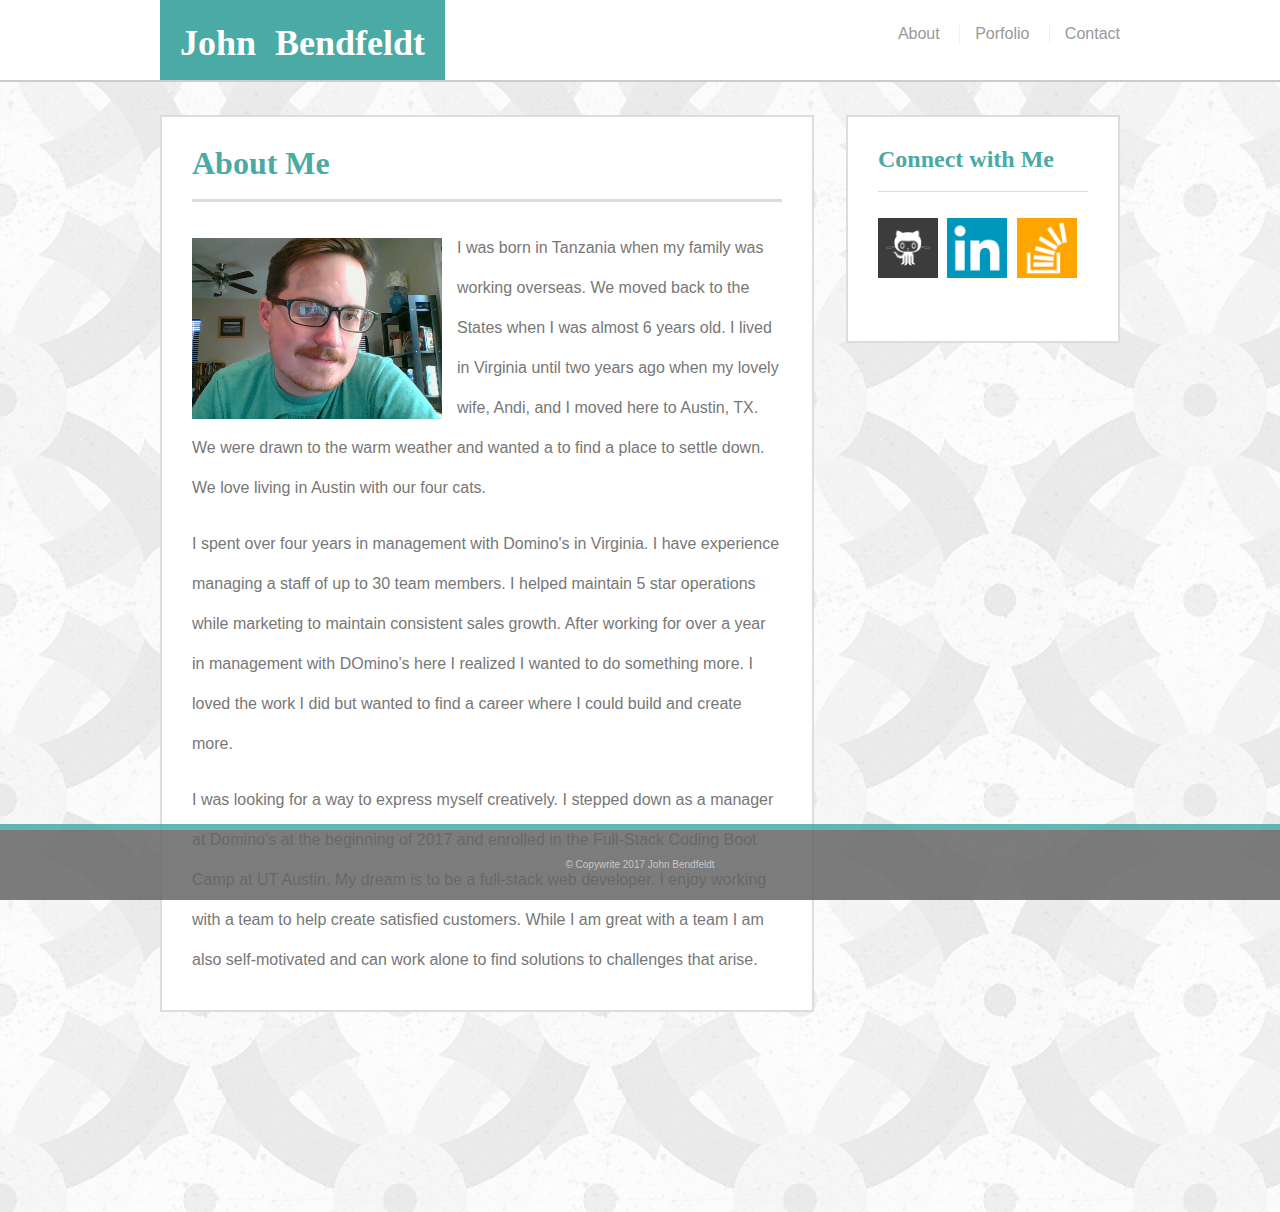
<file: index.html>
<!DOCTYPE html>
<html lang="en-us">
<head>
	<meta charset="UTF-8">
	<meta name="viewport" content="width=device-width">
	<title>Index</title>
	<link rel="stylesheet" type="text/css" href="assets/css/reset.css">
	<link rel="stylesheet" type="text/css" href="assets/css/style.css">
</head>
<div id="main-menu">
	<header>
		<div class="banner">
			<a href="index.html"><h1>John Bendfeldt</h1></a>
<!-- Navigational links. -->
			<nav>
				<a href="index.html">About</a>
				<a href="portfolio.html">Porfolio</a>
				<a href="contact.html">Contact</a>
			</nav>
		</div>
	</header>
</div>
<body>
<!-- Larger content box -->
	<div class="container">
		<section class="content">
			<h2>About Me</h2>
			<br>
			<img src="assets/images/myface.jpg" id="face">
			<p>I was born in Tanzania when my family was working overseas. We moved back to the States when I was almost 6 years old. I lived in Virginia until two years ago when my lovely wife, Andi, and I moved here to Austin, TX. We were drawn to the warm weather and wanted a to find a place to settle down. We love living in Austin with our four cats.</p>
			<br>
			<p>I spent over four years in management with Domino's in Virginia. I have experience managing a staff of up to 30 team members. I helped maintain 5 star operations while marketing to maintain consistent sales growth. After working for over a year in management with DOmino’s here I realized I wanted to do something more. I loved the work I did but wanted to find a career where I could build and create more.</p>
			<br>
			<p>I was looking for a way to express myself creatively. I stepped down as a manager at Domino’s at the beginning of 2017 and enrolled in the Full-Stack Coding Boot Camp at UT Austin. My dream is to be a full-stack web developer. I enjoy working with a team to help create satisfied customers. While I am great with a team I am also self-motivated and can work alone to find solutions to challenges that arise.</p>
		</section>
<!-- Connect with me box -->
		<section class="connect">
			<h3>Connect with Me</h3>
			<br>
			<a href="https://github.com/alil0rphan" target="_blank"><img src="assets/images/Github-icon.png" class="icons" alt="Github-icon" title="GitHub"></a>
			<a href="https://www.linkedin.com/in/john-bendfeldt-b32736130/" target="_blank"><img src="assets/images/linkedin-icon.png" class="icons" alt="linkedin-icon" title="LinkedIn"></a>
			<a href="http://stackoverflow.com/users/7700030/john-bendfeldt" target="_blank"><img src="assets/images/stackoverflow-icon.png" class="icons" alt="stackoverflow-icon" title="Stackoverflow"></a>
		</section>
	</div>
</body>
<footer>
	© Copywrite 2017 John Bendfeldt
</footer>
<!-- makes the header transparent on scroll -->
<script type="text/javascript">
	window.addEventListener('scroll', function () {
  	document.body.classList[
    window.scrollY > 20 ? 'add': 'remove'
  ]('scrolled');
});
</script>
</html>
</file>
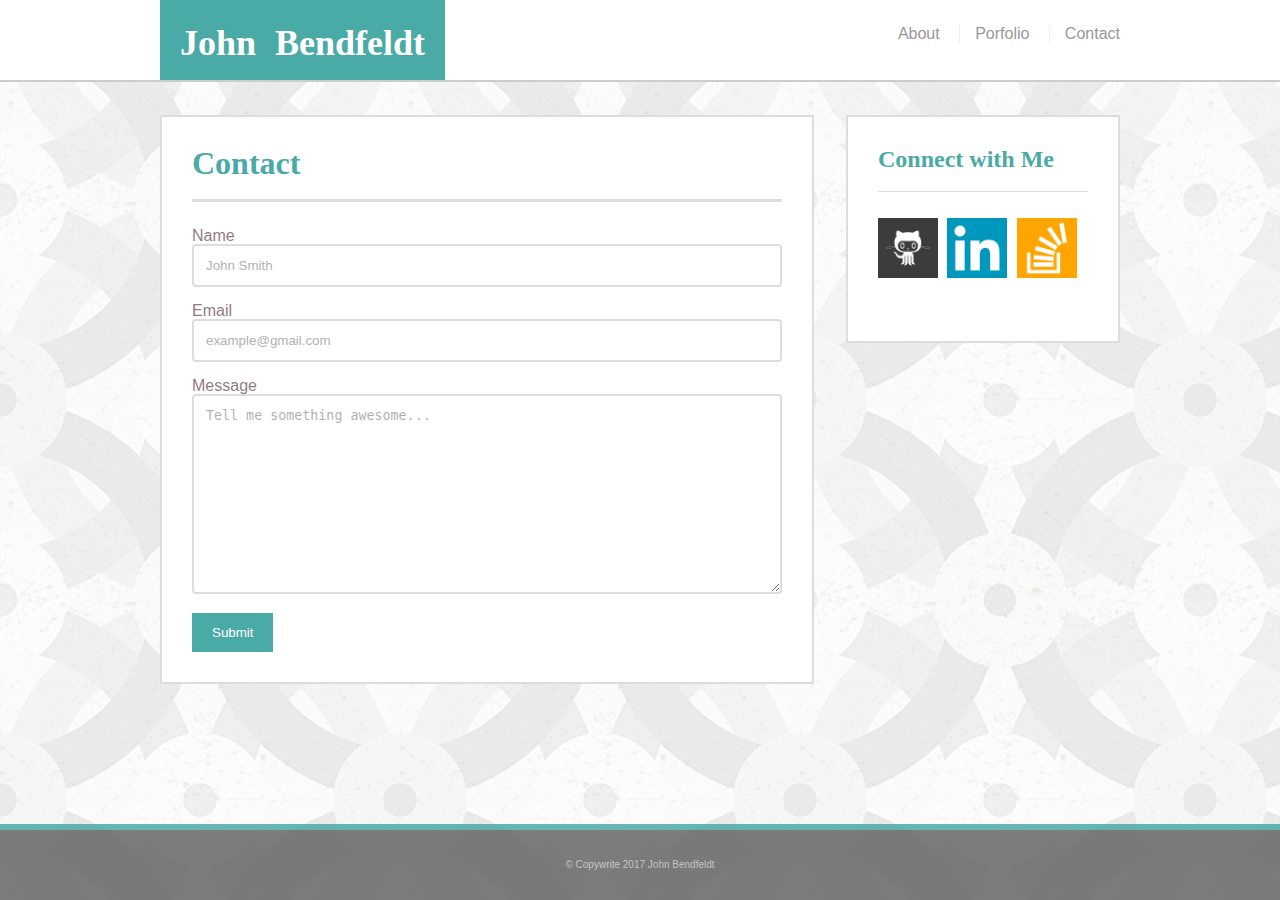
<file: contact.html>
<!DOCTYPE html>
<html lang="en-us">
<head>
	<meta charset="UTF-8">
	<meta name="viewport" content="width=device-width">
	<title>Contact</title>
	<link rel="stylesheet" type="text/css" href="assets/css/reset.css">
	<link rel="stylesheet" type="text/css" href="assets/css/style.css">
</head>
<div id="main-menu">
	<header>
		<div class="banner">
			<a href="index.html"><h1>John Bendfeldt</h1></a>
<!-- Navigational links. -->
			<nav>
				<a href="index.html">About</a>
				<a href="portfolio.html">Porfolio</a>
				<a href="contact.html">Contact</a>
			</nav>
		</div>
	</header>
</div>
<body>
	<div class="container">
		<section class="content">
			<h2>Contact</h2>
  			<form action="/action_page.php">
			<br>
    		<label for="name">Name</label>
    		<input type="text" id="name" name="name" placeholder="John Smith">
	
    		<label for="email">Email</label>
    		<input type="text" id="email" name="email_address" placeholder="example@gmail.com">

    		<label for="message">Message</label>
    		<textarea id="message" name="message" placeholder="Tell me something awesome..." style="height:200px"></textarea>

    		<input type="submit" value="Submit">

  			</form>
		</section>
		<section class="connect">
			<h3>Connect with Me</h3>
			<br>
			<a href="https://github.com/alil0rphan" target="_blank"><img src="assets/images/Github-icon.png" class="icons" alt="Github-icon" title="GitHub"></a>
			<a href="https://www.linkedin.com/in/john-bendfeldt-b32736130/" target="_blank"><img src="assets/images/linkedin-icon.png" class="icons" alt="linkedin-icon" title="LinkedIn"></a>
			<a href="http://stackoverflow.com/users/7700030/john-bendfeldt" target="_blank"><img src="assets/images/stackoverflow-icon.png" class="icons" alt="stackoverflow-icon" title="Stackoverflow"></a>
		</section>
	</div>
</body>
<footer>
	© Copywrite 2017 John Bendfeldt
</footer>
<!-- makes the header transparent on scroll -->
<script type="text/javascript">
	window.addEventListener('scroll', function () {
  	document.body.classList[
    window.scrollY > 20 ? 'add': 'remove'
  ]('scrolled');
});
</script>
</html>
</file>
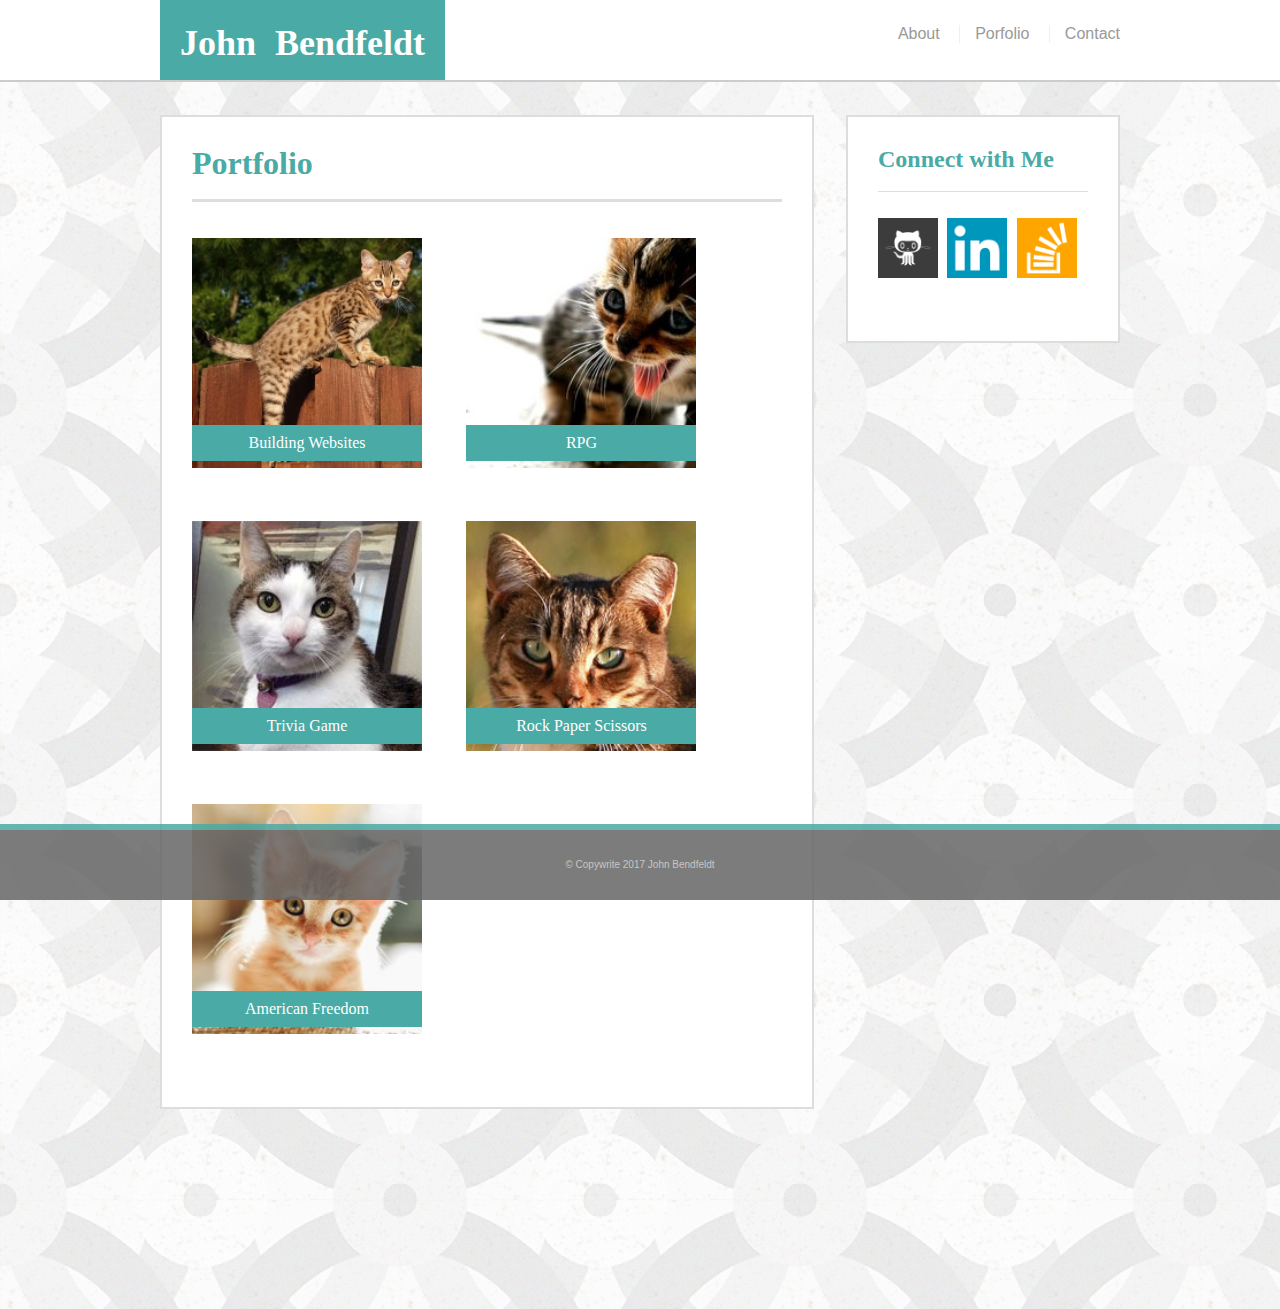
<file: portfolio.html>
<!DOCTYPE html>
<html lang="en-us">
<head>
	<meta charset="UTF-8">
	<meta name="viewport" content="width=device-width">
	<title>Portfolio</title>
	<link rel="stylesheet" type="text/css" href="assets/css/reset.css">
	<link rel="stylesheet" type="text/css" href="assets/css/style.css">
</head>
<div id="main-menu">
	<header>
		<div class="banner">
			<a href="index.html"><h1>John Bendfeldt</h1></a>
<!-- Navigational links. -->
			<nav>
				<a href="index.html">About</a>
				<a href="portfolio.html">Porfolio</a>
				<a href="contact.html">Contact</a>
			</nav>
		</div>
	</header>
</div>
<body>
	<div class="container">
<!-- Big content box in middle	-->
			<section class="content">
			<h2>Portfolio</h2>
			<br>
<!-- Images for the main content block -->
			<div class="image">
				<img src="assets/images/cat1.jpg" class="cats" alt="kitten">
				<h4>Building Websites</h4>
			</div>
			<div class="image">
				<img src="assets/images/cat2.jpg" class="cats" alt="kitten">
				<h4>RPG</h4>
			</div>
			<div class="image">
				<img src="assets/images/cat3.jpg" class="cats" alt="kitten">
				<h4>Trivia Game</h4>
			</div>
			<div class="image">
				<img src="assets/images/cat4.jpg" class="cats" alt="kitten">
				<h4>Rock Paper Scissors</h4>
			</div>
			<div class="image">
			<img src="assets/images/cat5.jpg" class="cats" alt="kitten">
			<h4>American Freedom</h4>
			</div>
		</section>
<!-- connect with me box -->
		<section class="connect">
			<h3>Connect with Me</h3>
			<br>
			<a href="https://github.com/alil0rphan" target="_blank"><img src="assets/images/Github-icon.png" class="icons" alt="Github-icon" title="GitHub"></a>
			<a href="https://www.linkedin.com/in/john-bendfeldt-b32736130/" target="_blank"><img src="assets/images/linkedin-icon.png" class="icons" alt="linkedin-icon" title="LinkedIn"></a>
			<a href="http://stackoverflow.com/users/7700030/john-bendfeldt" target="_blank"><img src="assets/images/stackoverflow-icon.png" class="icons" alt="stackoverflow-icon" title="Stackoverflow"></a>
		</section>
	</div>
</body>
<footer>
	© Copywrite 2017 John Bendfeldt
</footer>
<!-- makes the header transparent on scroll -->
<script type="text/javascript">
	window.addEventListener('scroll', function () {
  	document.body.classList[
    window.scrollY > 20 ? 'add': 'remove'
  ]('scrolled');
});
</script>
</html>
</file>
<file: assets/css/style.css>
/* Eastablish body parameters */
body {
	background-image: url("../images/circlesbg.png");
	background-color: #D7CFC3;
	color: #777777;
	margin: 0px auto;
	font-family: 'Arial', 'Helvetica Neue', Helvetica, sans-serif;
}
/* Create Heading block */
h1 {
	background-color: #4AAAA5;
	display: inline-block;
	padding: 25px 20px 0px 20px;
	height: 55px;
	margin: 0px auto;
	font-family: "Georgia", Times, "Times New Roman", serif;
	color: #FFFFFF;
	font-size: 36px;
}
h1,
h2,
h3 {
	font-weight: bold;
}
section {
	background-color: #ffffff;
}
/*Establishes header on top */
header {
	background-color: #FFFFFF;
	border-bottom: solid 2px #cccccc;
	margin: 0px auto;
	width: 100%;
	height: 80px;
	top: 0px;
	position: fixed;
	z-index: 999;
}
/* establishes tranparency on scroll */
body.scrolled #main-menu {
	opacity: 0.2;
	transition: opacity .2s;
	z-index: 998;
	position: absolute;
}
body.scrolled #main-menu:hover {
	opacity: 1.0;
	transition: opacity .2s;
	z-index: 997;
	position: absolute;
}
/* Makes sure heading and contents line up */
.banner {
	width: 100%;
	max-width: 960px;
	margin: 0px auto;
	height: 60px;
	position: relative;
}
/* Navbar parameters established */
nav {
  float: right;
  margin-top: 25px;
}

nav a {
  display: inline-block;
  padding-left: 15px;
  margin-left: 15px;
  line-height: 18px;
  color: #999;
  text-decoration: none;
  border-left: 1px solid #efefef;
}

nav a:first-child {
  border-left: 0 none;
}

/* Establishes main container parameters (content and connect blocks) */
.container {
	width: 100%;
	max-width: 960px;
	margin: 0px auto;
}
/* Establish main unique block on each page */
.content {
	width: 590px;
	border: solid 2px #dddddd;
	float: left;
	margin: 115px 0px 200px 0px;
	padding: 30px;
}
/* Link attributes including hover */
a {
	color: #777777;
	text-decoration: none;
	font-family: 'Arial', 'Helvetica Neue', Helvetica, sans-serif;
	word-spacing: 10px;
}
a:hover {
	color: #4AAAA5;
}
/* Establishing heading fonts  for container and connect box*/
h2 {
	color: #4AAAA5;
	font-family: "Georgia", Times, "Times New Roman", serif;
	border-bottom: solid 3px #dddddd;
	padding-bottom: 20px;
	margin-bottom: 10px;
	font-size: 32px;
}
h3 {
	color: #4AAAA5;
	font-family: "Georgia", Times, "Times New Roman", serif;
	border-bottom: solid 1px #dddddd;
	padding-bottom: 20px;
	margin-bottom: 10px;
	font-size: 24px;
}
/* adjusts line height and paragraphs for the about me section */
p {
	line-height: 2.5;
	font-family: 'Arial', 'Helvetica Neue', Helvetica, sans-serif;
	margin-top: 0px;
	color: #777777;
}
/* My picture on the index file */
#face {
	float: left;
	display: inline;
	margin-top: 10px;
	margin-right: 15px;
	width: 250px;
}
/* Connections box parameters with icons */
.connect {
	width: 210px;
	border: solid 2px #dddddd;
	float: right;
	margin-top: 115px;
	padding: 30px;
}
/* Establish icon aesthetics and behaviors with hover features */
.icons {
	display: inline-block;
	margin: 0px 5px 30px 0px;
	width: 60px;
	height: 60px;
}
.icons:hover {
	box-shadow: 4px 4px 2px #4AAAA5;
}
/* cat pictures and parameters established with hover features*/
.cats {
	display: inline-block;
	margin: 10px 40px 40px 0px;
	width: 230px;
	z-index: 16;
}
.cats:hover {
	box-shadow: 4px 4px 2px #4AAAA5;
	z-index: 17;
}
.image {
   position: relative;
   display: inline-block;
   z-index: 1;
}

img {
	z-index: 20;
}
/* establishes parameters for banners over the cat images */
h4 {
   position: absolute;
   width: 230px;
   background-color: #4AAAA5;
   color: #FFFFFF;
   font-family: "Georgia", Times, "Times New Roman", serif;
   text-align: center;
   padding: 10px 0px 10px 0px;
   margin: auto;
   left: 0px;
   bottom: 50px;
}
/* Establishes sticky footer */
footer {
	background-color: #666666;
	opacity: 0.85;
	text-align: center;
	border-top: solid 6px #4AAAA5;
	position: fixed;
	width: 100%;
	bottom: 0px;
	padding-top: 30px;
	padding-bottom: 30px;
	color: #BFBEBC;
	font-size: 10px;
	font-family: 'Arial', 'Helvetica Neue', Helvetica, sans-serif;
	z-index: 96;
}
.clearfix::after {
	content: "";
	display: block;
	clear: both;
}
/* Establishes input attributes for the contact/ message form. */
input[type=text], select, textarea {
    width: 100%;
    padding: 12px;
    border: 2px solid #DDDDDD;
    border-radius: 4px;
    box-sizing: border-box;
    margin-bottom: 16px;
    resize: vertical
}
input[type=submit] {
    background-color: #4AAAA5;
    color: #FFFFFF;
    padding: 12px 20px;
    border: none;
    cursor: pointer;
}
/* Makes the Submit button change color when mouse hovers over */
input[type=submit]:hover {
    background-color: #666666;
}
::-webkit-input-placeholder { /* WebKit browsers */
    color: #666666;
    opacity: 0.5 !important;
}
label {
	color: #8F7E7F;
}
script {
	z-index: 995;
}
</file>
